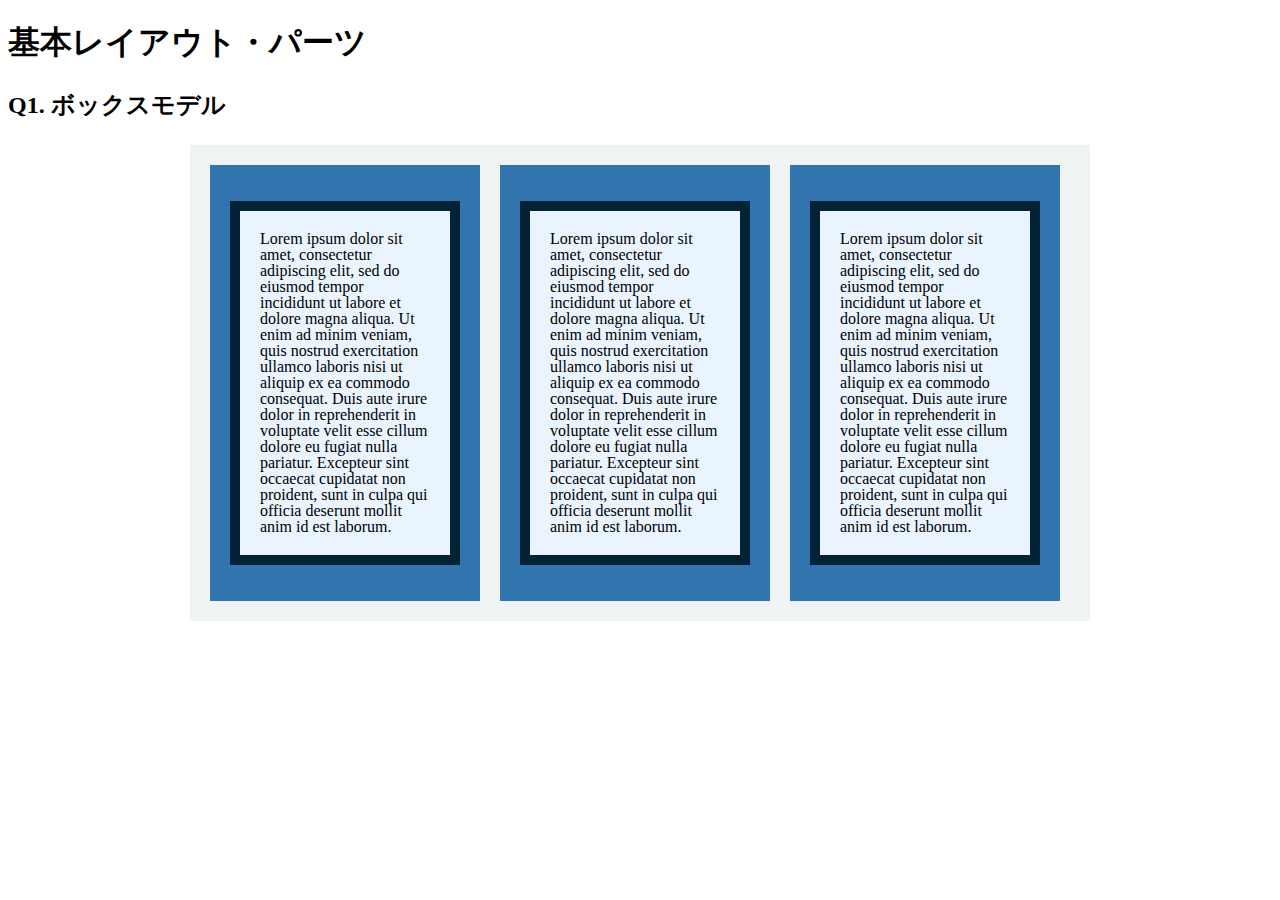
<file: layout_parts/q1/index.html>
<!DOCTYPE html>
<html>
  <head>
    <meta charset="utf-8">
    <meta http-equiv="X-UA-Compatible" content="IE=edge">
    <meta name="viewport" content="width=device-width, initial-scale=1.0, maximum-scale=1.0, user-scalable=no">
    <meta name="format-detection" content="telephone=no">
    <title>基本レイアウト・パーツ</title>
    <link rel="stylesheet" href="http://gizumo-inc.github.io/sample/front-lesson/layout_parts_new/assets/css/reset.css">
    <link rel="stylesheet" href="http://gizumo-inc.github.io/sample/front-lesson/layout_parts_new/assets/css/base.css">
    <link rel="stylesheet" href="css/style.css">
  </head>
  <body>
    <div class="wrapper">
      <h1 class="title">基本レイアウト・パーツ</h1>
      <h2 class="headline">
        <p class="headline__text">Q1. ボックスモデル</p>
      </h2>
      <div class="box">
        
        <div class="q1 q1__content clearfix">
          <div class="q1__content__box">
            <p class="q1__content__text">Lorem ipsum dolor sit amet, consectetur adipiscing elit, sed do eiusmod tempor incididunt ut labore et dolore magna aliqua. Ut enim ad minim veniam, quis nostrud exercitation ullamco laboris nisi ut aliquip ex ea commodo consequat. Duis aute irure dolor in reprehenderit in voluptate velit esse cillum dolore eu fugiat nulla pariatur. Excepteur sint occaecat cupidatat non proident, sunt in culpa qui officia deserunt mollit anim id est laborum.</p>
          </div>

          <div class="q1__content__box">
            <p class="q1__content__text">Lorem ipsum dolor sit amet, consectetur adipiscing elit, sed do eiusmod tempor incididunt ut labore et dolore magna aliqua. Ut enim ad minim veniam, quis nostrud exercitation ullamco laboris nisi ut aliquip ex ea commodo consequat. Duis aute irure dolor in reprehenderit in voluptate velit esse cillum dolore eu fugiat nulla pariatur. Excepteur sint occaecat cupidatat non proident, sunt in culpa qui officia deserunt mollit anim id est laborum.</p>
          </div>

          <div class="q1__content__box">
            <p class="q1__content__text">Lorem ipsum dolor sit amet, consectetur adipiscing elit, sed do eiusmod tempor incididunt ut labore et dolore magna aliqua. Ut enim ad minim veniam, quis nostrud exercitation ullamco laboris nisi ut aliquip ex ea commodo consequat. Duis aute irure dolor in reprehenderit in voluptate velit esse cillum dolore eu fugiat nulla pariatur. Excepteur sint occaecat cupidatat non proident, sunt in culpa qui officia deserunt mollit anim id est laborum.</p>
          </div>
        </div>
        <!-- ここ以上を参考にしてください。 -->


        <!-- 回答はクラスq1の要素の中に書いてね -->
      </div>
    </div>
  </body>
</html>
</file>
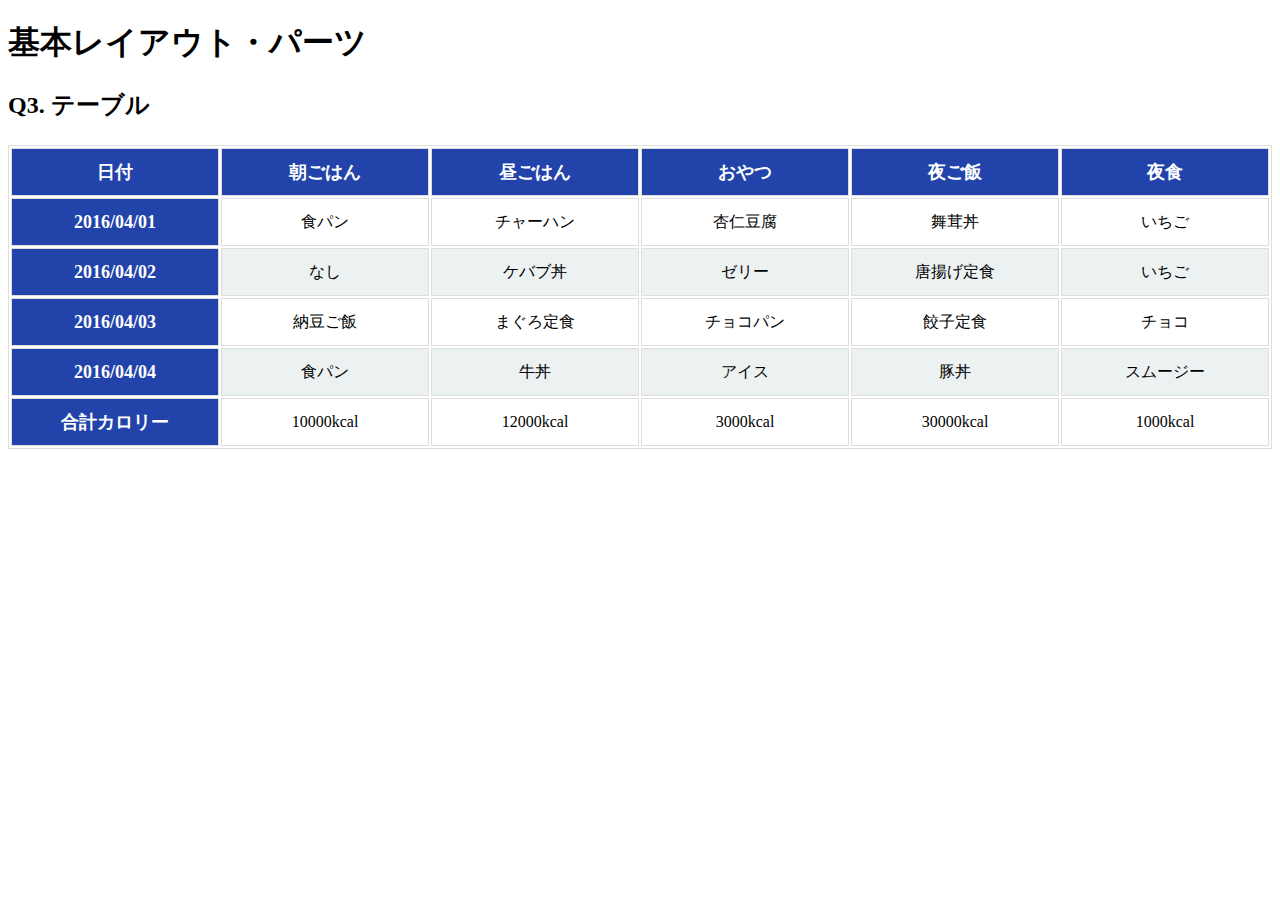
<file: layout_parts/q3/index.html>
<!DOCTYPE html>
<html>
  <head>
    <meta charset="utf-8">
    <meta http-equiv="X-UA-Compatible" content="IE=edge">
    <meta name="viewport" content="width=device-width, initial-scale=1.0, maximum-scale=1.0, user-scalable=no">
    <meta name="format-detection" content="telephone=no">
    <title>基本レイアウト・パーツ</title>
    <link rel="stylesheet" href="http://gizumo-inc.github.io/sample/front-lesson/layout_parts_new/assets/css/reset.css">
    <link rel="stylesheet" href="http://gizumo-inc.github.io/sample/front-lesson/layout_parts_new/assets/css/base.css">
    <link rel="stylesheet" href="css/style.css">
  </head>
  <body>
    <div class="wrapper">
      <h1 class="title">基本レイアウト・パーツ</h1>
      <h2 class="headline">
        <p class="headline__text">Q3. テーブル</p>
      </h2>
      <div class="box">
        <!-- 回答はクラスq3の要素の中に書いてね -->
        <!-- すでについてるクラスにはstyleを指定しない。styleをつける場合は自分で新たにクラスをつけること -->
      
        <div class="q3">
          <table class="q3__contents">  
            <thead>
              <tr>
                <th>日付</th>
                <th>朝ごはん</th>
                <th>昼ごはん</th>
                <th>おやつ</th>
                <th>夜ご飯</th>
                <th>夜食</th>
              </tr>  
            </thead>
            <tbody>
              <tr> 
                <th>2016/04/01</th>
                <td>食パン</td>
                <td>チャーハン</td>
                <td>杏仁豆腐</td>
                <td>舞茸丼</td>
                <td>いちご</td>
              </tr>

              <tr>
                <th>2016/04/02</th>
                <td>なし</td>
                <td>ケバブ丼</td>
                <td>ゼリー</td>
                <td>唐揚げ定食</td>
                <td>いちご</td>
              </tr>  

              <tr>
                <th>2016/04/03</th>
                <td>納豆ご飯</td>
                <td>まぐろ定食</td>
                <td>チョコパン</td>
                <td>餃子定食</td>
                <td>チョコ</td>
              </tr>  

              <tr>
                <th>2016/04/04</th>
                <td>食パン</td>
                <td>牛丼</td>
                <td>アイス</td>
                <td>豚丼</td>
                <td>スムージー</td>
              </tr>  

              <tr>
                <th>合計カロリー</th>
                <td>10000kcal</td>
                <td>12000kcal</td>
                <td>3000kcal</td>
                <td>30000kcal</td>
                <td>1000kcal</td>
              </tr>  
                
            </tbody>    
          </table> 
       </div><!-- 回答はクラスq3の要素の中に書いてね -->
     </div>
    </div>
  </body>
</html>
</file>
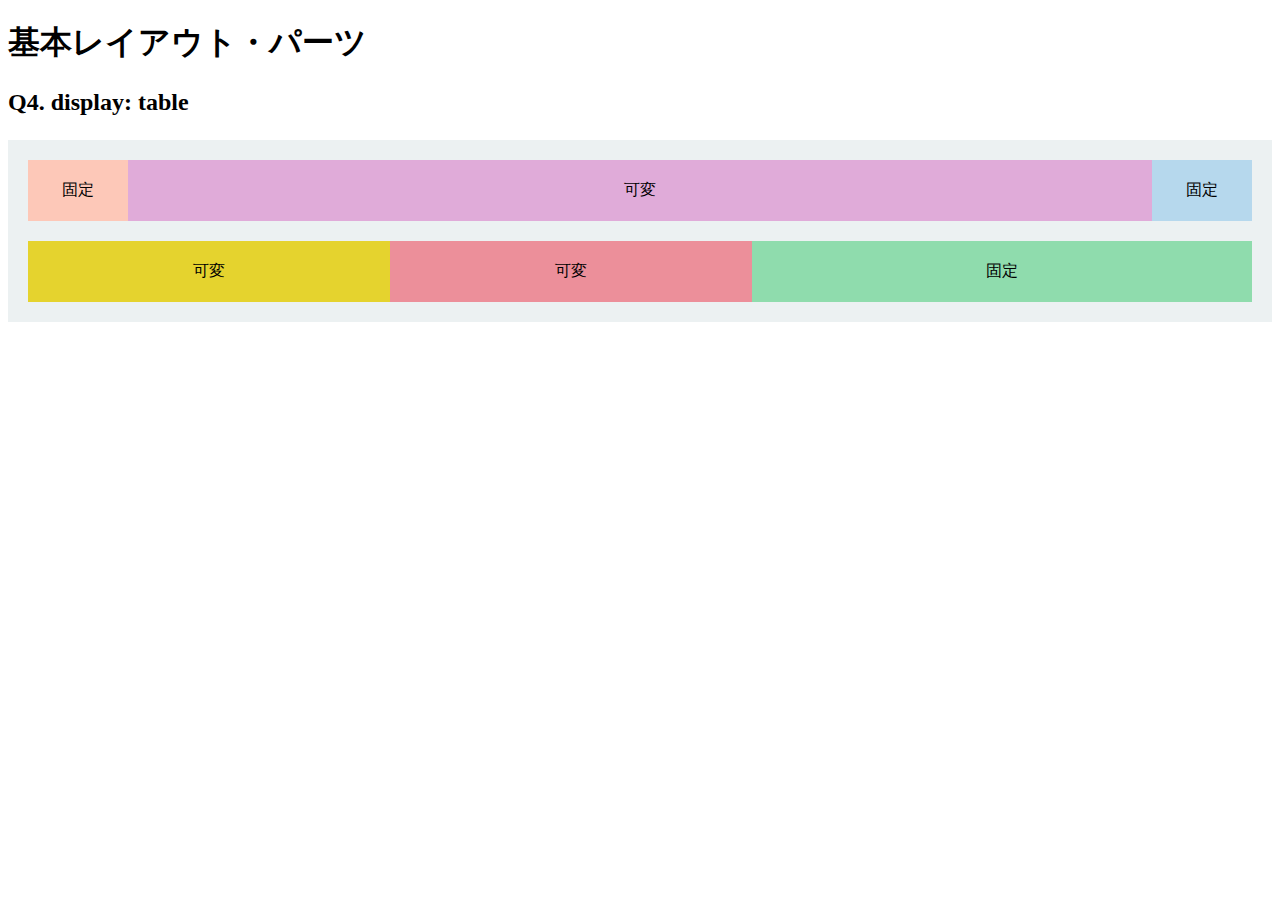
<file: layout_parts/q4/index.html>
<!DOCTYPE html>
<html>
  <head>
    <meta charset="utf-8">
    <meta http-equiv="X-UA-Compatible" content="IE=edge">
    <meta name="viewport" content="width=device-width, initial-scale=1.0, maximum-scale=1.0, user-scalable=no">
    <meta name="format-detection" content="telephone=no">
    <title>基本レイアウト・パーツ</title>
    <link rel="stylesheet" href="http://gizumo-inc.github.io/sample/front-lesson/layout_parts_new/assets/css/reset.css">
    <link rel="stylesheet" href="http://gizumo-inc.github.io/sample/front-lesson/layout_parts_new/assets/css/base.css">
    <link rel="stylesheet" href="css/style.css">
  </head>
  <body>
    <div class="wrapper">
      <h1 class="title">基本レイアウト・パーツ</h1>
      <h2 class="headline">
        <p class="headline__text">Q4. display: table</p>
      </h2>
      <div class="box">
        <!-- 回答はクラスq4の要素の中に書いてね -->
        <!-- すでについてるクラスにはstyleを指定しない。styleをつける場合は自分で新たにクラスをつけること -->
        <!-- 新たにタグは追加しなくてもできます。 -->
        <div class="q4">
          <div class="dtable">
            <div class="table_contens">
              <div class="table_cell table_orang">固定</div>
              <div class="table_cell table_pink">可変</div>
              <div class="table_cell table_blue">固定</div>
            </div>
            <div class="table_contens">
              <div class="table_cell table_yellow">可変</div>
              <div class="table_cell table_red">可変</div>
              <div class="table_cell table_green">固定</div>
            </div>
          </div>
        </div>
        <!-- 回答はクラスq4の要素の中に書いてね -->
      </div>
    </div>
  </body>
</html>
</file>
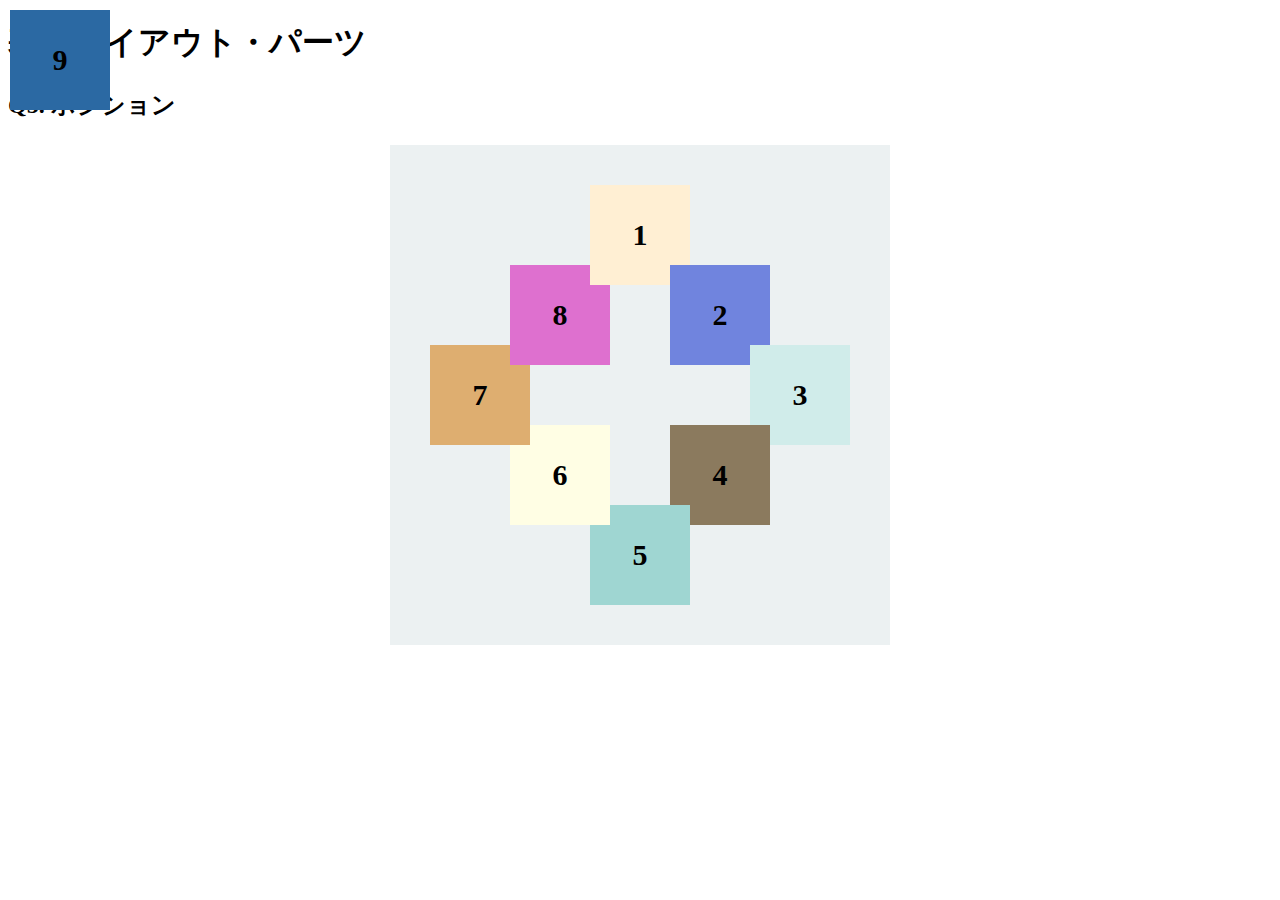
<file: layout_parts/q5/index.html>
<!DOCTYPE html>
<html>
  <head>
    <meta charset="utf-8">
    <meta http-equiv="X-UA-Compatible" content="IE=edge">
    <meta name="viewport" content="width=device-width, initial-scale=1.0, maximum-scale=1.0, user-scalable=no">
    <meta name="format-detection" content="telephone=no">
    <title>基本レイアウト・パーツ</title>
    <link rel="stylesheet" href="http://gizumo-inc.github.io/sample/front-lesson/layout_parts_new/assets/css/reset.css">
    <link rel="stylesheet" href="http://gizumo-inc.github.io/sample/front-lesson/layout_parts_new/assets/css/base.css">
    <link rel="stylesheet" href="css/style.css">
  </head>
  <body>
    <div class="wrapper">
      <h1 class="title">基本レイアウト・パーツ</h1>
      <h2 class="headline">
        <p class="headline__text">Q5. ポジション</p>
      </h2>
      <div class="box">
        <!-- 回答はクラスq5の要素の中に書いてね -->
        <!-- すでについてるクラスにはstyleを指定しない。styleをつける場合は自分で新たにクラスをつけること -->
        <!-- 新たにタグは追加しなくてもできます。 -->
        <div class="q5">
          <div class="q5_box_8 q5_box">8</div>
          <div class="q5_box_5 q5_box">5</div>
          <div class="q5_box_1 q5_box">1</div>
          <div class="q5_box_7 q5_box">7</div>
          <div class="q5_box_4 q5_box">4</div>
          <div class="q5_box_6 q5_box">6</div>
          <div class="q5_box_2 q5_box">2</div>
          <div class="q5_box_3 q5_box">3</div>
          <div class="q5_box_9 q5_box">9</div>
        </div>
       
        <!-- 回答はクラスq5の要素の中に書いてね -->
      </div>
    </div>
  </body>
</html>
</file>
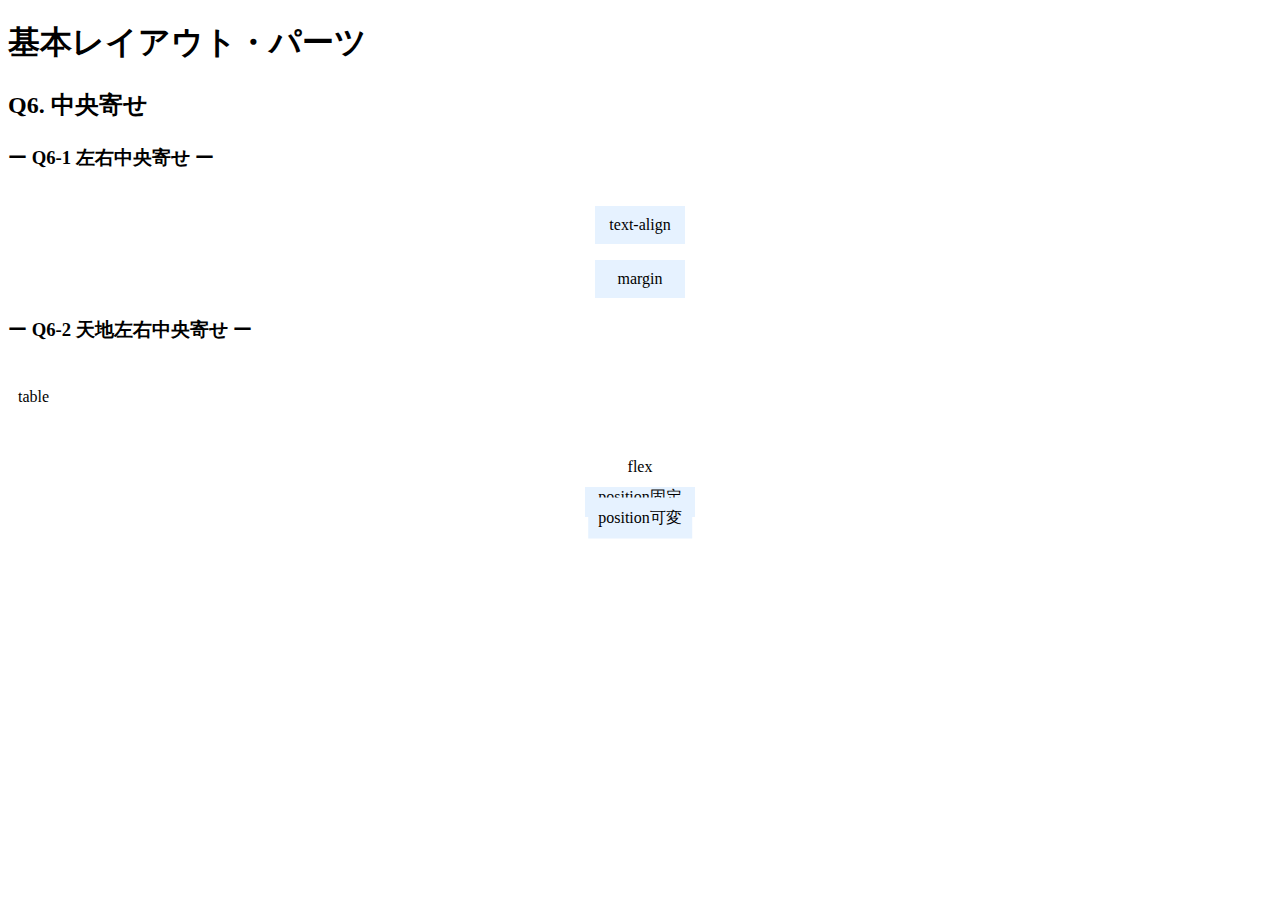
<file: layout_parts/q6/index.html>
<!DOCTYPE html>
<html>
  <head>
    <meta charset="utf-8">
    <meta http-equiv="X-UA-Compatible" content="IE=edge">
    <meta name="viewport" content="width=device-width, initial-scale=1.0, maximum-scale=1.0, user-scalable=no">
    <meta name="format-detection" content="telephone=no">
    <title>基本レイアウト・パーツ</title>
    <link rel="stylesheet" href="http://gizumo-inc.github.io/sample/front-lesson/layout_parts_new/assets/css/reset.css">
    <link rel="stylesheet" href="http://gizumo-inc.github.io/sample/front-lesson/layout_parts_new/assets/css/base.css">
    <link rel="stylesheet" href="css/style.css">
  </head>
  <body>
    <div class="wrapper">
      <h1 class="title">基本レイアウト・パーツ</h1>
      <h2 class="headline">
        <p class="headline__text">Q6. 中央寄せ</p>
      </h2>
      <div class="box">
        <div class="box__inner">
          <h3 class="box__headline">
            <p class="box__headline__text">ー Q6-1 左右中央寄せ ー</p>
          </h3>
          <div class="q6 q6--horizontal h-box">
            <!-- Q6-1の回答はここに書いてね -->
            <!-- 新たにタグは追加しなくてもできます。 -->
            <div class="q6__box text-align">
              <div>
                <p class="t-text">text-align</p>
              </div>
            </div>
            <!-- Q6-1の回答はここに書いてね -->

            <!-- Q6-1の回答はここに書いてね -->
            <!-- 新たにタグは追加しなくてもできます。 -->
            <div class="q6__box margin">
              <p class="t-text">margin</p>
            </div>
            <!-- Q6-1の回答はここに書いてね -->
          </div>
        </div>

        <div class="box__inner">
          <h3 class="box__headline">
            <p class="box__headline__text">ー Q6-2 天地左右中央寄せ ー</p>
          </h3>
          <!-- Q6-2の回答はここに書いてね -->
          <!-- すでについてるクラスにはstyleを指定しない。styleをつける場合は自分で新たにクラスをつけること -->
          <!-- 新たにタグは追加しなくてもできます。 -->
          <div class="q6 q6--around table">
            <div>
              <p class="text">table</p>
            </div>
          </div>
          <!-- Q6-2の回答はここに書いてね -->

          <!-- Q6-2の回答はここに書いてね -->
          <!-- すでについてるクラスにはstyleを指定しない。styleをつける場合は自分で新たにクラスをつけること -->
          <!-- 新たにタグは追加しなくてもできます。 -->
          <div class="q6 q6--around flex">
            <p class="text">flex</p>
          </div>
          <!-- Q6-2の回答はここに書いてね -->

          <div class="q6 q6--position p-box">
            <!-- Q6-2の回答はここに書いてね -->
            <!-- すでについてるクラスにはstyleを指定しない。styleをつける場合は自分で新たにクラスをつけること -->
            <!-- 新たにタグは追加しなくてもできます。 -->
            <div class="q6__box is-stable sbox-1">
              <p class="q6__box__inner inbox">position固定</p>
            </div>
            <!-- Q6-2の回答はここに書いてね -->

            <!-- Q6-2の回答はここに書いてね -->
            <!-- すでについてるクラスにはstyleを指定しない。styleをつける場合は自分で新たにクラスをつけること -->
            <!-- 新たにタグは追加しなくてもできます。 -->
            <div class="q6__box is-flexible fbox-1">
              <p class="q6__box__inner inbox">position可変</p>
            </div>
            <!-- Q6-2の回答はここに書いてね -->
          </div>
        </div>
      </div>
    </div>
  </body>
</html>
</file>
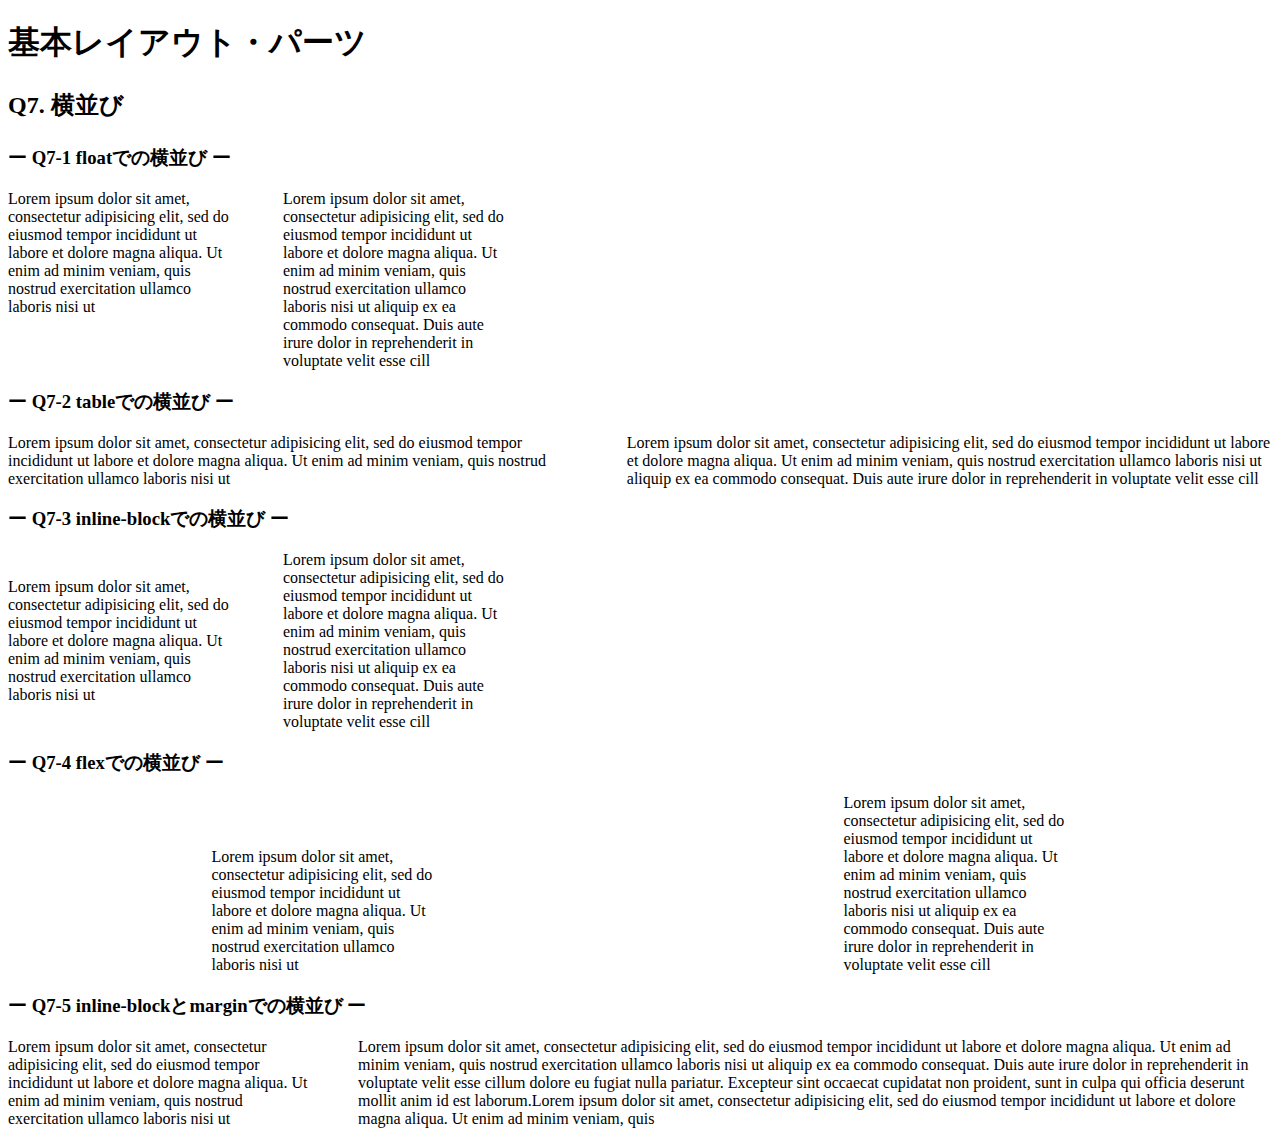
<file: layout_parts/q7/index.html>
<!DOCTYPE html>
<html>
  <head>
    <meta charset="utf-8">
    <meta http-equiv="X-UA-Compatible" content="IE=edge">
    <meta name="viewport" content="width=device-width, initial-scale=1.0, maximum-scale=1.0, user-scalable=no">
    <meta name="format-detection" content="telephone=no">
    <title>基本レイアウト・パーツ</title>
    <link rel="stylesheet" href="http://gizumo-inc.github.io/sample/front-lesson/layout_parts_new/assets/css/reset.css">
    <link rel="stylesheet" href="http://gizumo-inc.github.io/sample/front-lesson/layout_parts_new/assets/css/base.css">
    <link rel="stylesheet" href="css/style.css">
  </head>
  <body>
    <div class="wrapper">
      <h1 class="title">基本レイアウト・パーツ</h1>
      <h2 class="headline">
        <p class="headline__text">Q7. 横並び</p>
      </h2>
      <div class="box">
        <div class="box__inner">
          <h3 class="box__headline">
            <p class="box__headline__text">ー Q7-1 floatでの横並び ー</p>
          </h3>
          <!-- Q7の回答はここに書いてね -->
          <!-- すでについてるクラスにはstyleを指定しない。styleをつける場合は自分で新たにクラスをつけること -->
          <!-- 新たにタグは追加しなくてもできます。 -->
          <div class="q7 q7--float">
            <div class="q7__inner clearfix">
              <div class="q7__box q7__box-float">
                  Lorem ipsum dolor sit amet, consectetur adipisicing elit, sed do eiusmod tempor incididunt ut labore et dolore magna aliqua. Ut enim ad minim veniam, quis nostrud exercitation ullamco laboris nisi ut                
               </div>
              <div class="q7__box q7__box-float">
                   Lorem ipsum dolor sit amet, consectetur adipisicing elit, sed do eiusmod tempor incididunt ut labore et dolore magna aliqua. Ut enim ad minim veniam, quis nostrud exercitation ullamco laboris nisi ut aliquip ex ea commodo consequat. Duis aute irure dolor in reprehenderit in voluptate velit esse cill
              </div>
            </div>
          </div>
          <!-- Q7の回答はここに書いてね -->
        </div>

        <div class="box__inner">
          <h3 class="box__headline">
            <p class="box__headline__text">ー Q7-2 tableでの横並び ー</p>
          </h3>
          <!-- Q7の回答はここに書いてね -->
          <!-- すでについてるクラスにはstyleを指定しない。styleをつける場合は自分で新たにクラスをつけること -->
          <!-- 新たにタグは追加しなくてもできます。 -->
          <div class="q7 q7--table">
            <div class="q7__inner q7__inner-table">
              <div class="q7__box  q7__table-cell">
                <div class="q7__box__text">
                  Lorem ipsum dolor sit amet, consectetur adipisicing elit, sed do eiusmod tempor incididunt ut labore et dolore magna aliqua. Ut enim ad minim veniam, quis nostrud exercitation ullamco laboris nisi ut
                </div>
              </div>
              <div class="q7__box  q7__table-cell">
                <div class="q7__box__text">
                  Lorem ipsum dolor sit amet, consectetur adipisicing elit, sed do eiusmod tempor incididunt ut labore et dolore magna aliqua. Ut enim ad minim veniam, quis nostrud exercitation ullamco laboris nisi ut aliquip ex ea commodo consequat. Duis aute irure dolor in reprehenderit in voluptate velit esse cill
                </div>
              </div>
            </div>
          </div>
          <!-- Q7の回答はここに書いてね -->
        </div>

        <div class="box__inner">
          <h3 class="box__headline">
            <p class="box__headline__text">ー Q7-3 inline-blockでの横並び ー</p>
          </h3>
          <!-- Q7の回答はここに書いてね -->
          <!-- すでについてるクラスにはstyleを指定しない。styleをつける場合は自分で新たにクラスをつけること -->
          <!-- 新たにタグは追加しなくてもできます。 -->
          <div class="q7 q7--inlineblock">
            <div class="q7__inner q7--inlineblock-box">
              <div class="q7__box q7__inner-box">
                Lorem ipsum dolor sit amet, consectetur adipisicing elit, sed do eiusmod tempor incididunt ut labore et dolore magna aliqua. Ut enim ad minim veniam, quis nostrud exercitation ullamco laboris nisi ut
              </div>
              <div class="q7__box q7__inner-box">
                Lorem ipsum dolor sit amet, consectetur adipisicing elit, sed do eiusmod tempor incididunt ut labore et dolore magna aliqua. Ut enim ad minim veniam, quis nostrud exercitation ullamco laboris nisi ut aliquip ex ea commodo consequat. Duis aute irure dolor in reprehenderit in voluptate velit esse cill
              </div>
            </div>
          </div>
          <!-- Q7の回答はここに書いてね -->
        </div>

        <div class="box__inner">
          <h3 class="box__headline">
            <p class="box__headline__text">ー Q7-4 flexでの横並び ー</p>
          </h3>
          <!-- Q7の回答はここに書いてね -->
          <!-- すでについてるクラスにはstyleを指定しない。styleをつける場合は自分で新たにクラスをつけること -->
          <!-- 新たにタグは追加しなくてもできます。 -->
          <div class="q7 q7--flex">
            <div class="q7__inner q7__flex-inner">
              <div class="q7__box q7--flex-box">
                Lorem ipsum dolor sit amet, consectetur adipisicing elit, sed do eiusmod tempor incididunt ut labore et dolore magna aliqua. Ut enim ad minim veniam, quis nostrud exercitation ullamco laboris nisi ut
              </div>
              <div class="q7__box q7--flex-box">
                Lorem ipsum dolor sit amet, consectetur adipisicing elit, sed do eiusmod tempor incididunt ut labore et dolore magna aliqua. Ut enim ad minim veniam, quis nostrud exercitation ullamco laboris nisi ut aliquip ex ea commodo consequat. Duis aute irure dolor in reprehenderit in voluptate velit esse cill
              </div>
            </div>
          </div>
          <!-- Q7の回答はここに書いてね -->
        </div>

        <div class="box__inner">
          <h3 class="box__headline">
            <p class="box__headline__text">ー Q7-5 inline-blockとmarginでの横並び ー</p>
          </h3>
          <!-- Q7の回答はここに書いてね -->
          <!-- すでについてるクラスにはstyleを指定しない。styleをつける場合は自分で新たにクラスをつけること -->
          <!-- 新たにタグは追加しなくてもできます。 -->
          <div class="q7 q7--margin">
            <div class="q7__inner is-full q7__inner-full-box">
              <div class="q7__box q7__inner-box-left">
                <div class="q7__box__text q7__margin-text">
                  Lorem ipsum dolor sit amet, consectetur adipisicing elit, sed do eiusmod tempor incididunt ut labore et dolore magna aliqua. Ut enim ad minim veniam, quis nostrud exercitation ullamco laboris nisi ut
                </div>
              </div>
              <div class="q7__box q7__inner-box-right">
                <div class="q7__box__text q7__margin-text">
                  Lorem ipsum dolor sit amet, consectetur adipisicing elit, sed do eiusmod tempor incididunt ut labore et dolore magna aliqua. Ut enim ad minim veniam, quis nostrud exercitation ullamco laboris nisi ut aliquip ex ea commodo consequat. Duis aute irure dolor in reprehenderit in voluptate velit esse cillum dolore eu fugiat nulla pariatur. Excepteur sint occaecat cupidatat non proident, sunt in culpa qui officia deserunt mollit anim id est laborum.Lorem ipsum dolor sit amet, consectetur adipisicing elit, sed do eiusmod tempor incididunt ut labore et dolore magna aliqua. Ut enim ad minim veniam, quis
                </div>
              </div>
            </div>
          </div>
          <!-- Q7の回答はここに書いてね -->
        </div>
      </div>
    </div>
  </body>
</html>
</file>
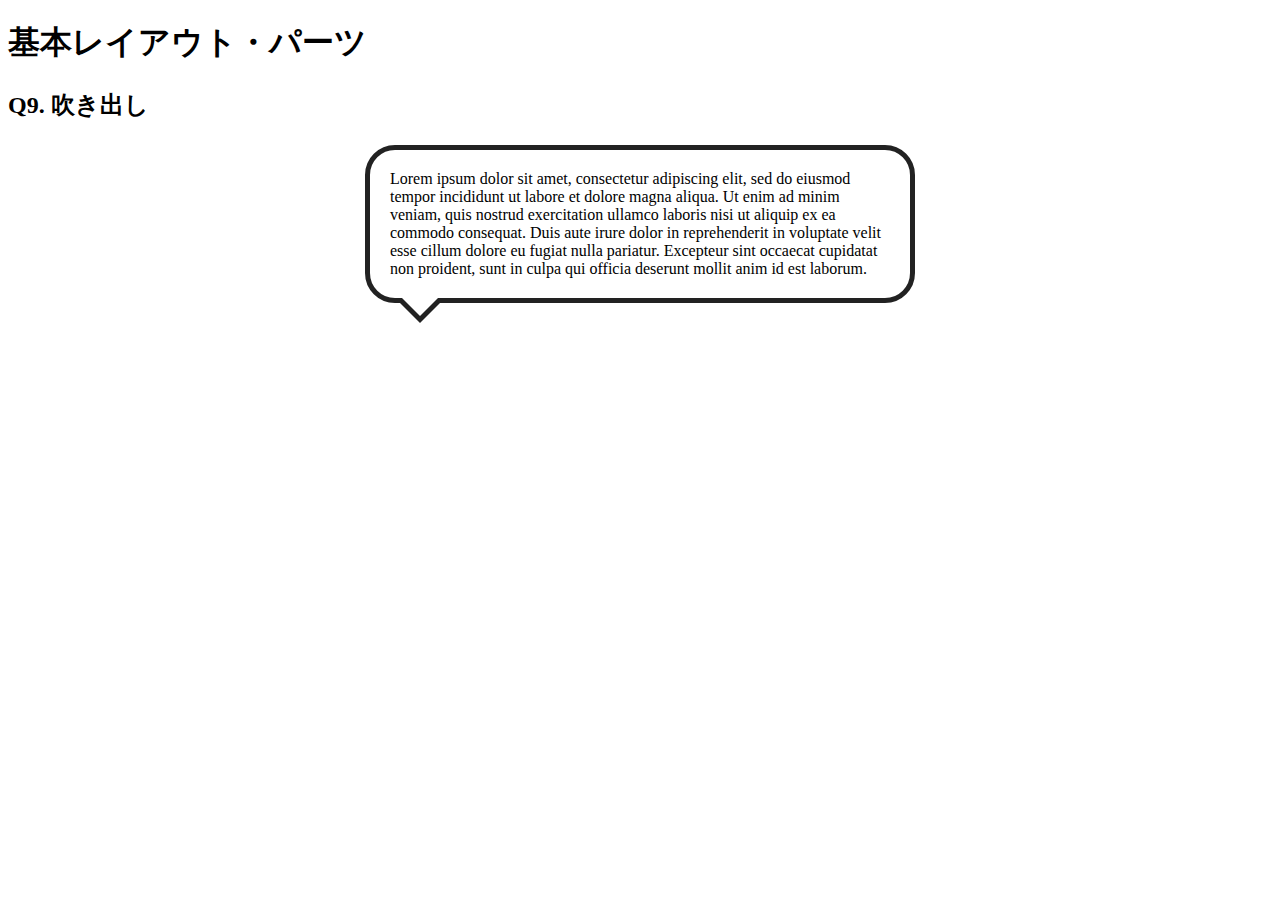
<file: layout_parts/q9/index.html>
<!DOCTYPE html>
<html>
  <head>
    <meta charset="utf-8">
    <meta http-equiv="X-UA-Compatible" content="IE=edge">
    <meta name="viewport" content="width=device-width, initial-scale=1.0, maximum-scale=1.0, user-scalable=no">
    <meta name="format-detection" content="telephone=no">
    <title>基本レイアウト・パーツ</title>
    <link rel="stylesheet" href="http://gizumo-inc.github.io/sample/front-lesson/layout_parts_new/assets/css/reset.css">
    <link rel="stylesheet" href="http://gizumo-inc.github.io/sample/front-lesson/layout_parts_new/assets/css/base.css">
    <link rel="stylesheet" href="css/style.css">
  </head>
  <body>
    <div class="wrapper">
      <h1 class="title">基本レイアウト・パーツ</h1>
      <h2 class="headline">
        <p class="headline__text">Q9. 吹き出し</p>
      </h2>
      <div class="box">
        <!-- 回答はクラスq9の要素の中に書いてね -->
        <!-- すでについてるクラスにはstyleを指定しない。styleをつける場合は自分で新たにクラスをつけること -->
        <div class="q9">
          <div class="q9-balloon">
             Lorem ipsum dolor sit amet, consectetur adipiscing elit, sed do eiusmod tempor incididunt ut labore et dolore magna aliqua. Ut enim ad minim veniam, quis nostrud exercitation ullamco laboris nisi ut aliquip ex ea commodo consequat. Duis aute irure dolor in reprehenderit in voluptate velit esse cillum dolore eu fugiat nulla pariatur. Excepteur sint occaecat cupidatat non proident, sunt in culpa qui officia deserunt mollit anim id est laborum.
          </div>
        </div>
        <!-- 回答はクラスq9の要素の中に書いてね -->
      </div>
    </div>
  </body>
</html>
</file>
<file: layout_parts/q1/css/style.css>
@charset "UTF-8";

/* 回答はここに書いてね */

/* 回答はここに書いてね */


.clearfix:after {
  display: block;
  content: "";
  clear: both;
} 

.q1__content {
   width: 900px; 
   margin: 0 auto; 
   padding: 20px; 
   background-color: #eff3f4; 
   box-sizing: border-box; 
}

.q1__content__box {
   float: left; 
   margin-left: 20px; 
   padding: 20px; 
   width: 230px; 
   background-color: #3274ae; 
}

.q1__content .q1__content__box:first-child {
   margin-left: 0;
} 

.q1__content__text {
   padding: 20px; 
   font-size: 16px;
   line-height: 16px; 
   border: 10px solid #022336; 
   background-color: #eaf4ff; 
}
</file>
<file: layout_parts/q3/css/style.css>
@charset "UTF-8";

/* 回答はここに書いてね */

/* 回答はここに書いてね */

.clearfix:after {
  display: block;
  content: "";
  clear: both;
} 

.q3__contents {
  table-layout: fixed;
  border: 1px solid #dedede;
  width: 100%;
  text-align: center;
}

.q3__contents th {
  padding: 10px;
  color:white ;
  border: 1px solid #dedede;
  background: #2244aa;
  font-size: 18px;
  line-height: 26px;
}

th:first-child {
  background: #2244aa;
}

.q3__contents td {
  border: 1px solid #dedede;
  padding: 10px;
  font-size: 16px;
  line-height: 22px;
}

.q3__contents tbody tr:last-child {
  border-color: #000;
  border-width: 2px;
  border-top-style: dashed;
}

.q3__contents tbody tr:nth-child(even) {
  background-color:#ecf1f2;
}
</file>
<file: layout_parts/q4/css/style.css>
@charset "UTF-8";

/* 回答はここに書いてね */

/* 回答はここに書いてね */

.dtable {
  display: table;
  background-color: #ecf1f2;
  text-align: center;
  width: 100%;
  padding: 20px;
  box-sizing: border-box;
}


.table_top {
  display: table;
  margin: 0 auto;
  width: 100%;
}

.table_contens {
  display: table;
  margin-top: 20px;
  width: 100%;
}

.table_contens:first-child {
  margin-top: 0;
}

.table_cell {
  display: table-cell;
  padding: 20px 0px;
}

.table_orang {
  background-color: #fdc8b8;
  width: 100px;
}

.table_pink {
  background-color: #e0abd9;
}

.table_blue {
  background-color: #b6d8ed;
  width: 100px;
}


.table_yellow {
  background-color: #e5d32e;
}

.table_red {
  background-color: #ec8f9a;
}

.table_green {
  width: 500px;
  background-color: #8fdcad;
}
</file>
<file: layout_parts/q5/css/style.css>
@charset "UTF-8";

/* 回答はここに書いてね */

/* 回答はここに書いてね */

.q5 {
  position: relative;
  width: 500px;
  height: 500px;
  background-color: #ecf1f2;
  margin: 0 auto;
  z-index: 10;
}

.q5_box {
  width: 100px;
  height: 100px;
  font-weight: bold;
  font-size: 30px;
  line-height: 100px;
  text-align: center;
  position: absolute;
}

.q5_box_9 {
  position: fixed;
  top: 10px;
  left: 10px;
  background-color: #2b69a3;
}

.q5_box_1 {
  top: 40px;
  left: 200px;
  background-color: #ffefd3;
  z-index: 1;
}


.q5_box_2 {
  top: 120px;
  left: 280px;
  z-index: 2;
  background-color: #7084de;
}

.q5_box_3 {
  top: 200px;
  left: 360px;
  background-color: #d0ecea;
  z-index: 3;
}

.q5_box_4 {
  top: 280px;
  left: 280px;
  background-color: #8b7a5e;
  z-index: 4;
}

.q5_box_5 {
  top: 360px;
  left: 200px;
  background-color: #9fd6d2;
  z-index: 5;
}

.q5_box_6 {
  top: 280px;
  left: 120px;
  background-color: #fffee4;
  z-index: 6;
}

.q5_box_7 {
  top: 200px;
  left: 40px;
  background-color: #deae70;
  z-index: 7;
}

.q5_box_8 {
  top: 120px;
  left: 120px;
  background-color: #de70cf;
  z-index: 8;
}

.q5_box_8::before {
  position: absolute; 
  top: 0px;
  right: 0px;
  width: 20px;
  height: 20px;
  background-color: #ffefd3;
  content: '';
  z-index: 8;
}
</file>
<file: layout_parts/q6/css/style.css>
@charset "UTF-8";



.q6 .text-align {
  text-align: center;
}

.text-align div {
  display: inline-block;
}

.margin .t-text {
  margin: 0 auto;
}

.t-text {
  background-color: #E6F2FF;
  padding: 10px 0;
  width: 90px;
  text-align: center;
}

.text {
  background-color: #fff;
  padding: 10px;
}

.table {
  display: table;
}

.table div {
  display: table-cell;
  text-align: center;
  vertical-align: middle;
}

.table .text {
  display: inline-block;
}

.flex {
  display: flex;
  justify-content: center;
  align-items: center;
}


.inbox {
  position: absolute;
  background-color: #E6F2FF;
  text-align: center;
}

.sbox-1 {
  position: relative;
}

.sbox-1 .inbox{
  top: 0;
  right: 0;
  bottom: 0;
  left: 0;
  margin: auto;
  width: 110px;
  height: 30px;
}

.fbox-1{
  position: relative;
}

.fbox-1 .inbox {
  text-align: center;
  top: 50%;
  left: 50%;
  transform: translate(-50%, -50%);
  padding: 10px;
}



/* 回答はここに書いてね */

/* 回答はここに書いてね */
</file>
<file: layout_parts/q7/css/style.css>
@charset "UTF-8";

/* 回答はここに書いてね */

/* 回答はここに書いてね */


.clearfix:after {
  display: block;
  content: "";
  clear: both;
} 

.q7__box-float {
  width: 225px;
  margin-left: 50px;
  float: left;
  font-size: 16px;
  box-sizing: border-box;
}

.q7__box-float:first-child {
  margin-left: 0;
}

.q7__inner-table {
  display: table;
  table-layout:fixed; 
  width: 100%;
}

.q7__table-cell {
  display: table-cell;
  vertical-align: middle;
  width: 225px;
  padding-left: 50px;
}

.q7__table-cell:first-child {
  padding-left: 0;
}

.q7__inner-box {
  display: inline-block;
  width: 225px;
  font-size: 16px;
  margin-left: 50px;
  vertical-align: middle;
  box-sizing: border-box;
}

.q7__inner-box:first-child {
  margin-left: 0;
}

.q7--inlineblock-box {
  font-size: 0;
}

.q7__flex-inner {
  display:flex;
  justify-content: space-around;
  align-items: flex-end;
}

.q7--flex-box {
  width: 225px;
  font-size: 16px;
  vertical-align: middle;
  box-sizing: border-box;
}

.q7__inner-full-box {
  width: 100%;
  box-sizing: border-box;
  font-size: 0;
}

.q7__inner-box-left {
  display: inline-block;
  width: 300px;
  vertical-align: top;
}

.q7__inner-box-right {
  display: inline-block;
  width: 100%;
  margin-left: -300px;
  padding-left: 350px;
  box-sizing: border-box;
}

.q7__margin-text {
  font-size: 16px;
}
</file>
<file: layout_parts/q9/css/style.css>
@charset "UTF-8";

/* 回答はここに書いてね */

/* 回答はここに書いてね */

.q9-balloon {
  position: relative;
  width: 500px;
  padding: 20px;
  margin: 0 auto;
  border: 5px solid #222;
  border-radius: 30px;
}

.q9-balloon::before, .q9-balloon::after {
  position: absolute;
  content: "";
  bottom: 0;
  left: 0;
  width: 0;
  height: 0;
  border: 20px solid transparent;
}

.q9-balloon::before {
  content: "";
  bottom: -45px;
  left: 30px;
  border-top-color: #222;
}

.q9-balloon::after {
  content: "";
  bottom: -38px;
  left: 30px;
  border-top-color: #fff;
}
</file>
